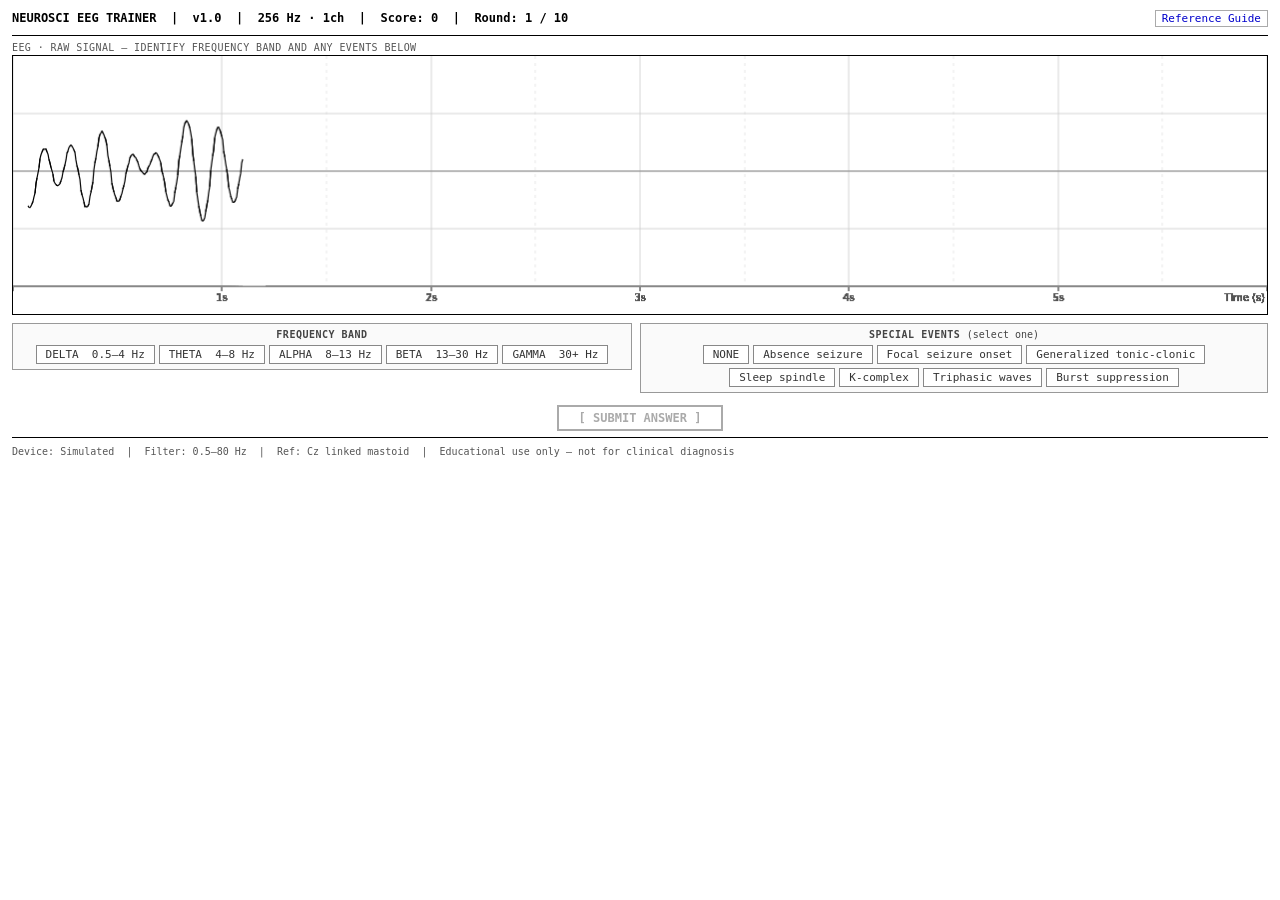
<file: index.html>
<!DOCTYPE html>
<html lang="en">
<head>
  <meta charset="UTF-8" />
  <meta name="viewport" content="width=device-width, initial-scale=1.0" />
  <title>EEG Frequency Band Game</title>
  <link rel="stylesheet" href="style.css" />
</head>
<body>

<!-- ── Header bar ──────────────────────────────────────────────────────── -->
<header class="site-header">
  <h1>NEUROSCI EEG TRAINER &nbsp;|&nbsp; v1.0 &nbsp;|&nbsp; 256 Hz · 1ch &nbsp;|&nbsp; Score: <strong id="score-val">0</strong> &nbsp;|&nbsp; Round: <strong id="round-val">1 / 10</strong></h1>
  <nav class="header-nav">
    <a href="guide.html">Reference Guide</a>
  </nav>
</header>
<hr>

<main class="main-content">
  <div id="game-screen">

    <!-- EEG display -->
    <div class="canvas-container">
      <div class="canvas-label">EEG · Raw Signal &mdash; identify frequency band and any events below</div>
      <canvas id="eeg-canvas"></canvas>
    </div>

    <!-- Band + event selection in table layout -->
    <table style="width:100%;border-collapse:collapse;margin-bottom:6px;">
      <tr>
        <td style="width:50%;vertical-align:top;padding-right:8px;">
          <div class="card">
            <div class="card-title">Frequency Band</div>
            <div class="btn-group">
              <button class="btn-toggle" data-band="delta">DELTA &nbsp;0.5–4 Hz</button>
              <button class="btn-toggle" data-band="theta">THETA &nbsp;4–8 Hz</button>
              <button class="btn-toggle" data-band="alpha">ALPHA &nbsp;8–13 Hz</button>
              <button class="btn-toggle" data-band="beta">BETA &nbsp;13–30 Hz</button>
              <button class="btn-toggle" data-band="gamma">GAMMA &nbsp;30+ Hz</button>
            </div>
          </div>
        </td>
        <td style="vertical-align:top;">
          <div class="card">
            <div class="card-title">Special Events <span style="font-weight:normal;text-transform:none;letter-spacing:0;">(select one)</span></div>
            <div class="btn-group">
              <button class="btn-event" data-event="none">NONE</button>
              <button class="btn-event" data-event="absence">Absence seizure</button>
              <button class="btn-event" data-event="focal">Focal seizure onset</button>
              <button class="btn-event" data-event="gtc">Generalized tonic-clonic</button>
              <button class="btn-event" data-event="spindle">Sleep spindle</button>
              <button class="btn-event" data-event="kcomplex">K-complex</button>
              <button class="btn-event" data-event="triphasic">Triphasic waves</button>
              <button class="btn-event" data-event="burst_suppression">Burst suppression</button>
            </div>
          </div>
        </td>
      </tr>
    </table>

    <button class="btn-submit" id="submit-btn" disabled>[ SUBMIT ANSWER ]</button>

    <!-- Feedback panel -->
    <div id="feedback-panel" class="hidden"></div>

  </div><!-- /#game-screen -->

  <!-- ── Game over ──────────────────────────────────────────────────────── -->
  <div id="game-over" class="hidden">
    <h2>Session Complete</h2>
    <div class="final-score" id="final-score">0</div>
    <p class="score-label">out of <span id="max-score">250</span> pts &nbsp;&mdash;&nbsp; <strong id="grade-label"></strong></p>
    <button class="btn-submit" id="play-again-btn">[ PLAY AGAIN ]</button>
    <p style="margin-top:12px;font-size:11px;color:#555;">
      Review the <a href="guide.html">Reference Guide</a> to improve your accuracy.
    </p>
  </div>

</main>

<hr>
<span style="font-size:10px;color:#555;">
  Device: Simulated &nbsp;|&nbsp; Filter: 0.5–80 Hz &nbsp;|&nbsp; Ref: Cz linked mastoid &nbsp;|&nbsp; Educational use only — not for clinical diagnosis
</span>

<script src="eeg.js"></script>
<script src="game.js"></script>
</body>
</html>
</file>
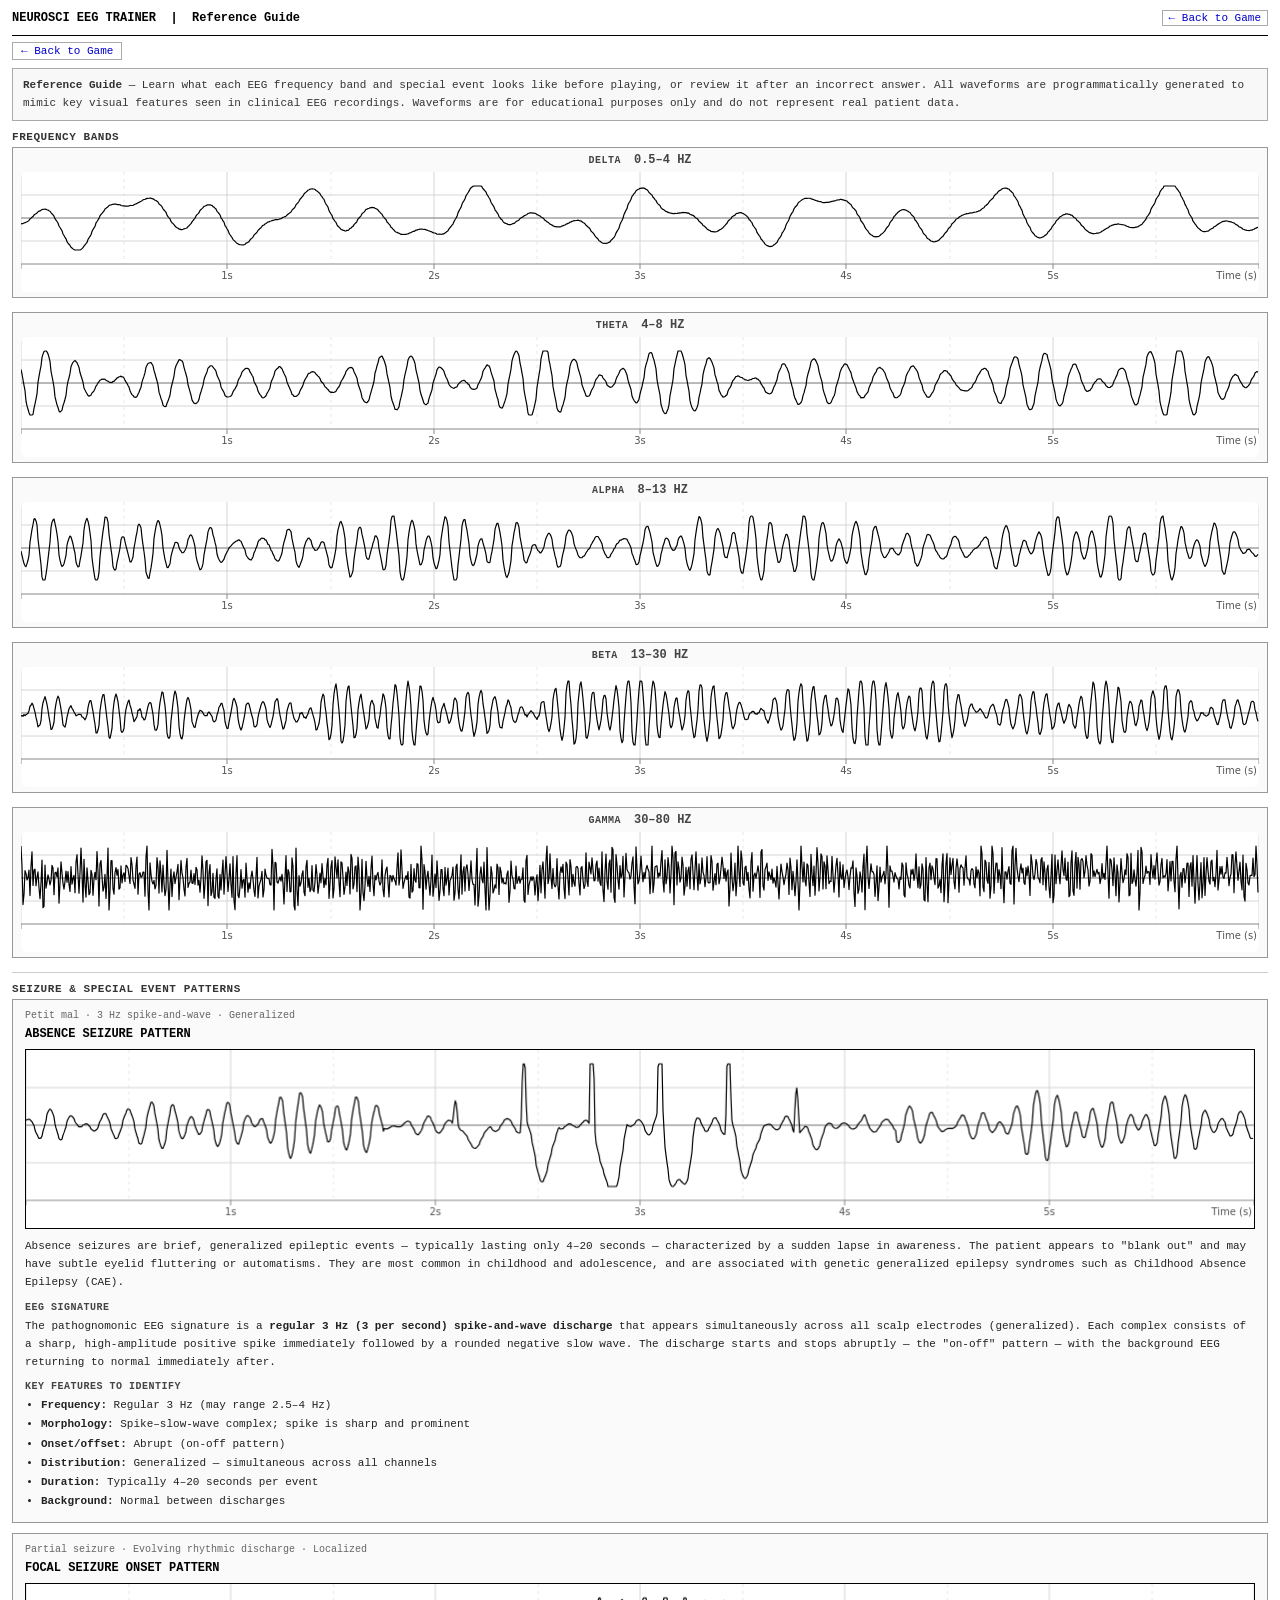
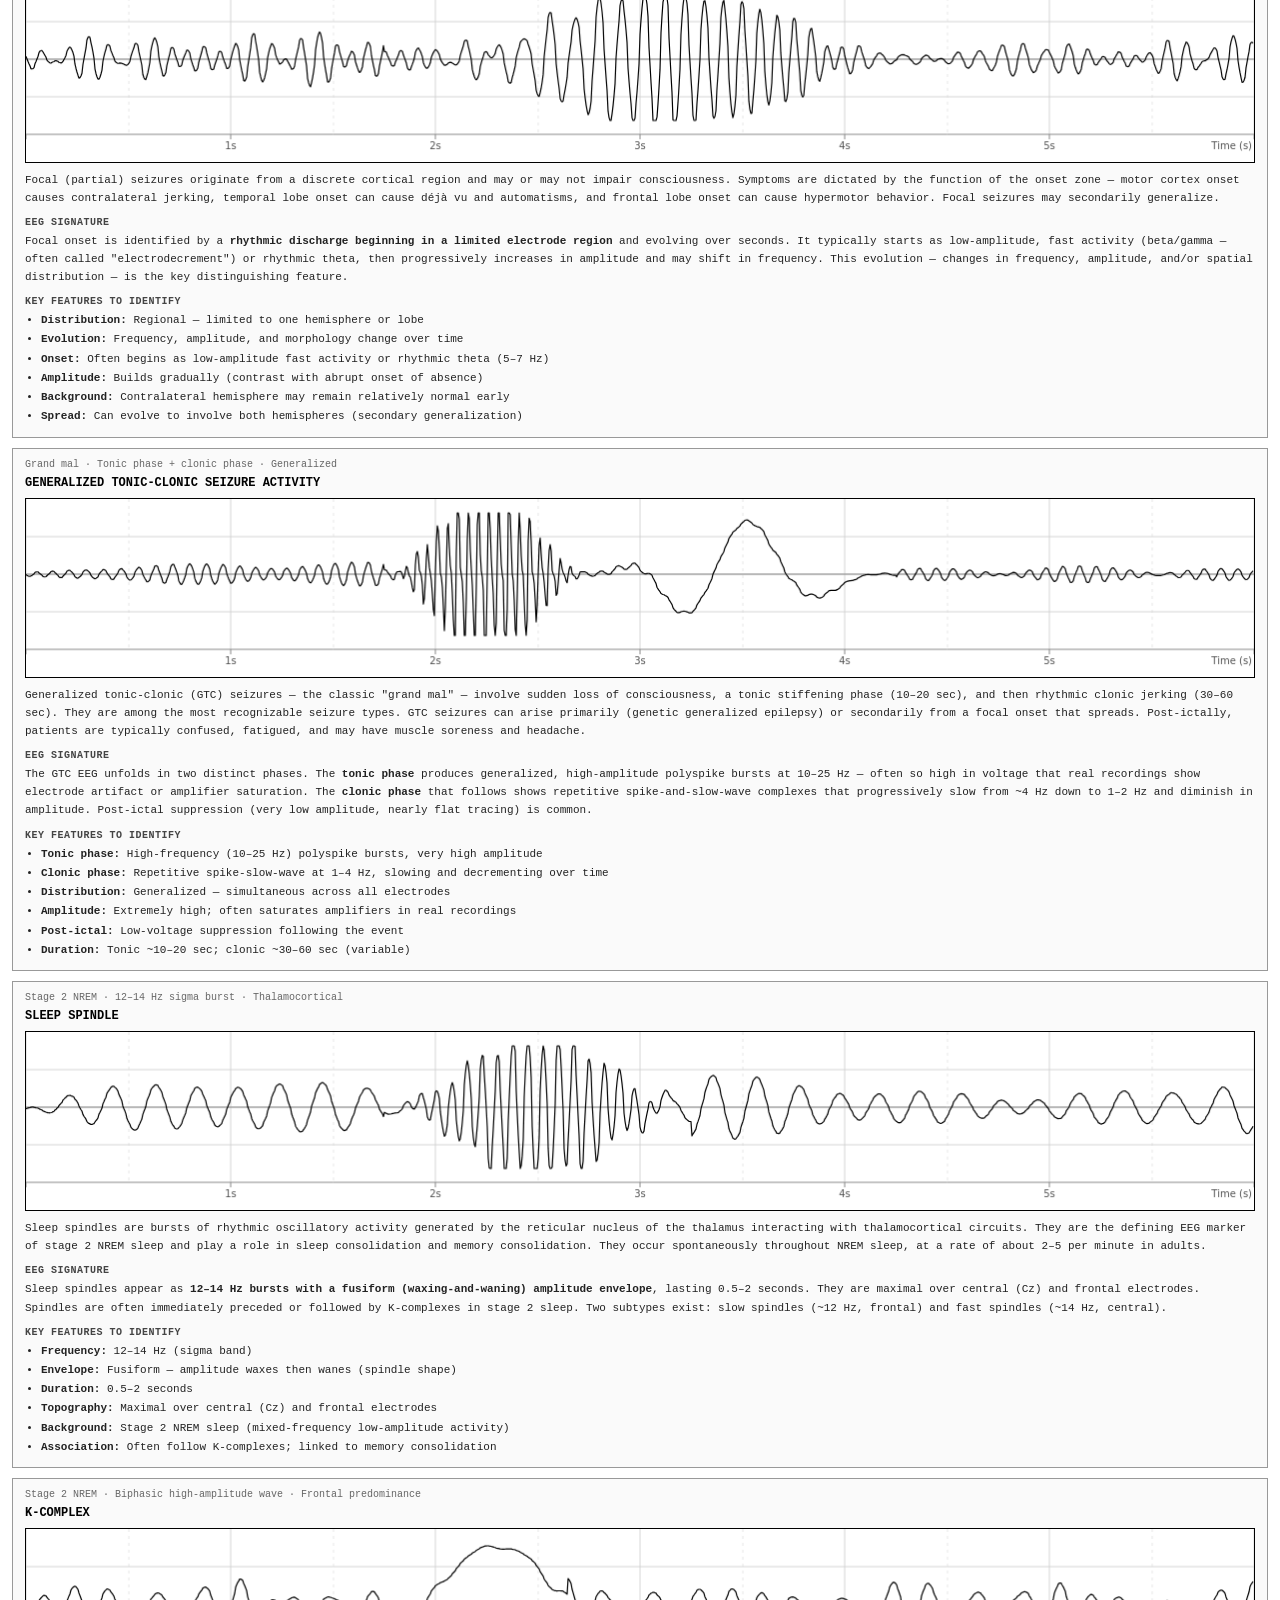
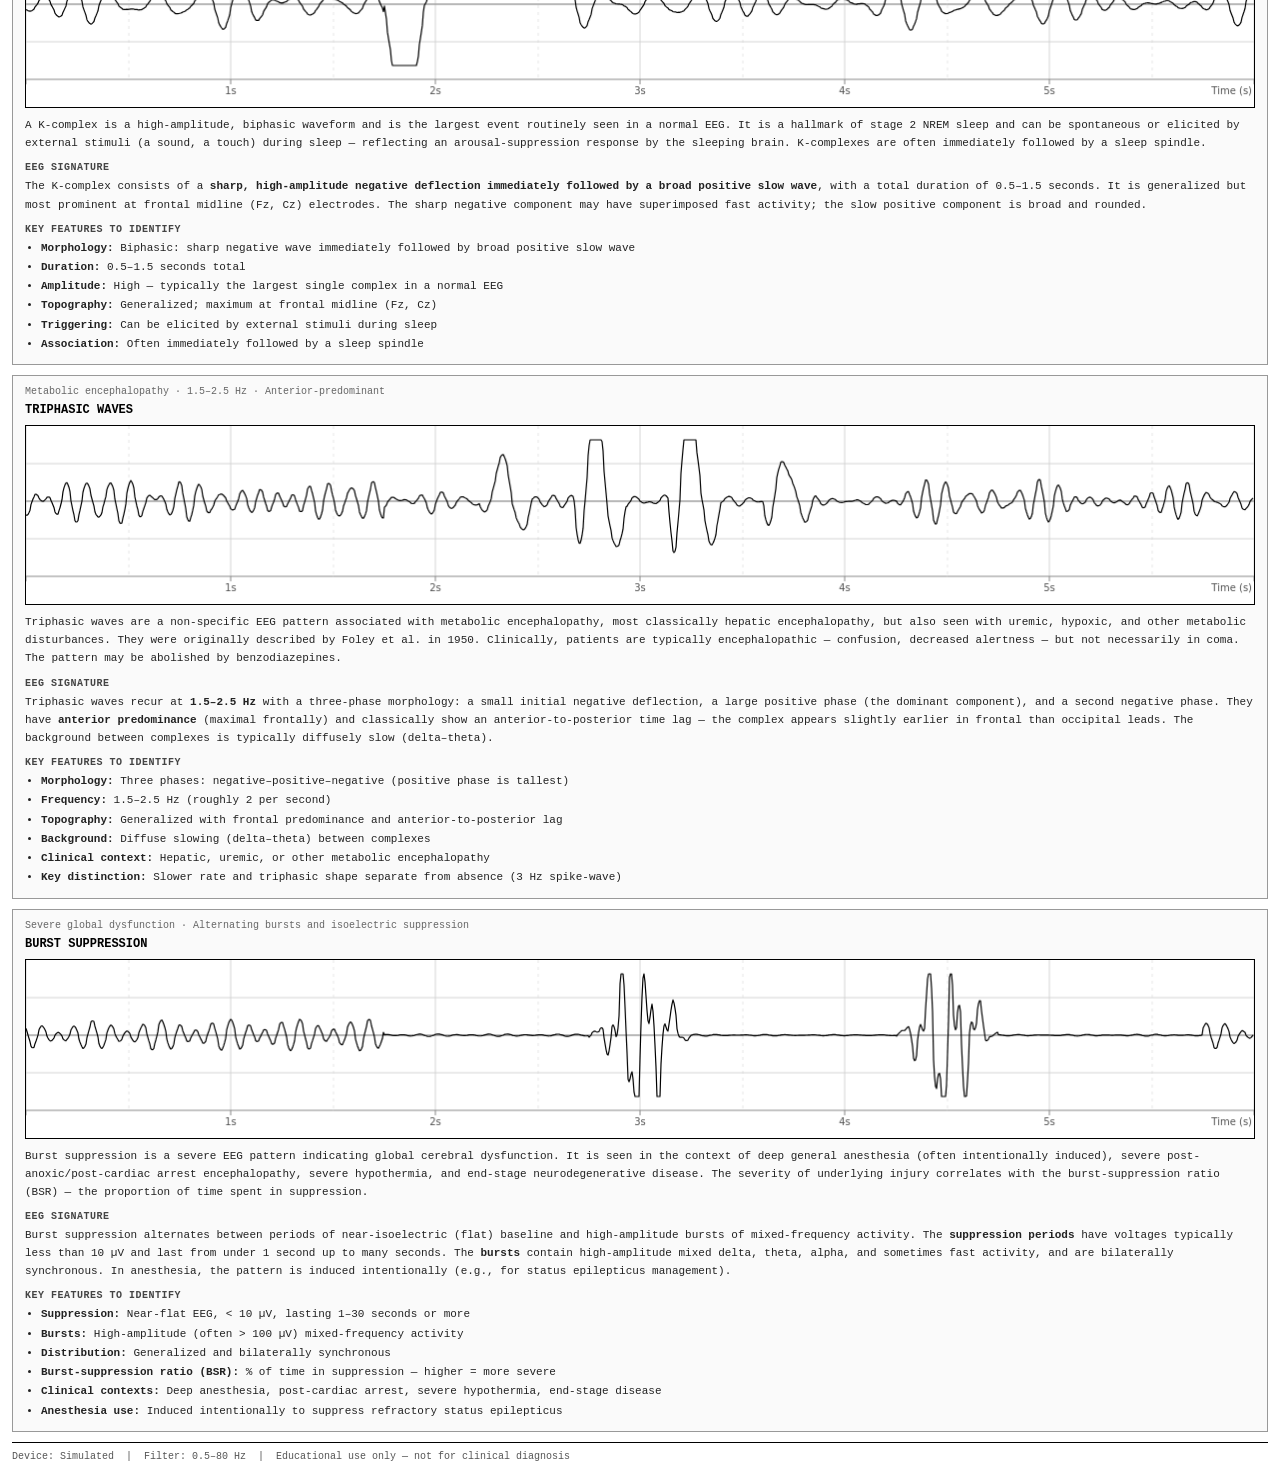
<file: guide.html>
<!DOCTYPE html>
<html lang="en">
<head>
  <meta charset="UTF-8" />
  <meta name="viewport" content="width=device-width, initial-scale=1.0" />
  <title>EEG Reference Guide</title>
  <link rel="stylesheet" href="style.css" />
</head>
<body>

<header class="site-header">
  <h1>NEUROSCI EEG TRAINER &nbsp;|&nbsp; Reference Guide</h1>
  <nav class="header-nav">
    <a href="index.html">&#8592; Back to Game</a>
  </nav>
</header>
<hr>

<main class="main-content">

  <a href="index.html" class="guide-back-btn">&#8592; Back to Game</a>

  <div class="guide-intro">
    <strong>Reference Guide</strong> &mdash; Learn what each EEG frequency band and special event looks like before playing, or review it after an incorrect answer.
    All waveforms are programmatically generated to mimic key visual features seen in clinical EEG recordings.
    Waveforms are for educational purposes only and do not represent real patient data.
  </div>

  <div class="band-section-header">Frequency Bands</div>
  <div id="band-examples"></div>

  <hr class="section-divider" />

  <div class="band-section-header">Seizure &amp; Special Event Patterns</div>
  <div id="guide-container"></div>

</main>

<hr>
<span style="font-size:10px;color:#555;">
  Device: Simulated &nbsp;|&nbsp; Filter: 0.5–80 Hz &nbsp;|&nbsp; Educational use only — not for clinical diagnosis
</span>

<script src="eeg.js"></script>
<script src="guide.js"></script>
</body>
</html>
</file>
<file: style.css>
/* ── Reset ─────────────────────────────────────────────────────────────── */
*, *::before, *::after { box-sizing: border-box; margin: 0; padding: 0; }

body {
  font-family: monospace;
  font-size: 12px;
  background: #fff;
  color: #000;
  margin: 8px 12px;
}

a { color: #00c; text-decoration: none; }
a:hover { text-decoration: underline; }

hr { border: none; border-top: 1px solid #000; margin: 6px 0; }

.hidden { display: none !important; }

/* ── Site header ────────────────────────────────────────────────────────── */
.site-header {
  display: flex;
  align-items: baseline;
  justify-content: space-between;
  padding: 3px 0 4px;
}

.site-header h1 {
  font-family: monospace;
  font-size: 12px;
  font-weight: bold;
}

.header-stats { display: none; } /* folded into header line */

.header-nav a {
  font-family: monospace;
  font-size: 11px;
  color: #00c;
  border: 1px solid #aaa;
  padding: 1px 6px;
}

.header-nav a:hover { background: #eee; text-decoration: none; }

/* ── Layout ─────────────────────────────────────────────────────────────── */
.main-content {
  width: 100%;
}

/* ── Canvas ─────────────────────────────────────────────────────────────── */
.canvas-container {
  margin-bottom: 8px;
}

.canvas-label {
  font-size: 10px;
  text-transform: uppercase;
  letter-spacing: 0.04em;
  color: #555;
  margin-bottom: 2px;
}

#eeg-canvas {
  width: 100%;
  height: 260px;
  display: block;
  border: 1px solid #000;
}

/* ── Cards ──────────────────────────────────────────────────────────────── */
.card {
  border: 1px solid #999;
  padding: 5px 8px;
  margin-bottom: 6px;
  background: #fafafa;
}

.card-title {
  font-size: 10px;
  text-transform: uppercase;
  letter-spacing: 0.05em;
  font-weight: bold;
  color: #444;
  margin-bottom: 5px;
  text-align: center;
}

/* ── Button groups ──────────────────────────────────────────────────────── */
.btn-group {
  display: flex;
  flex-wrap: wrap;
  gap: 4px;
  justify-content: center;
}

.btn-toggle {
  font-family: monospace;
  font-size: 11px;
  padding: 2px 9px;
  background: #fff;
  border: 1px solid #888;
  cursor: pointer;
  color: #333;
}

.btn-toggle:hover { background: #eee; }

.btn-toggle.selected {
  background: #222;
  color: #fff;
  border-color: #000;
}

.btn-event {
  font-family: monospace;
  font-size: 11px;
  padding: 2px 9px;
  background: #fff;
  border: 1px solid #888;
  cursor: pointer;
  color: #333;
}

.btn-event:hover { background: #eee; }

.btn-event.selected {
  background: #333;
  color: #fff;
  border-color: #000;
}

.btn-event.selected-none {
  background: #777;
  color: #fff;
  border-color: #555;
}

/* ── Submit ─────────────────────────────────────────────────────────────── */
.btn-submit {
  font-family: monospace;
  font-size: 12px;
  font-weight: bold;
  padding: 4px 20px;
  background: #fff;
  border: 2px solid #000;
  cursor: pointer;
  display: block;
  margin: 6px auto 0;
}

.btn-submit:hover { background: #eee; }
.btn-submit:disabled {
  color: #aaa;
  border-color: #aaa;
  cursor: not-allowed;
  background: #fff;
}

/* ── Next round button ──────────────────────────────────────────────────── */
.btn-next {
  font-family: monospace;
  font-size: 12px;
  padding: 3px 12px;
  background: #fff;
  border: 1px solid #000;
  cursor: pointer;
  margin-top: 8px;
  display: inline-block;
}

.btn-next:hover { background: #eee; }

/* ── Feedback panel ─────────────────────────────────────────────────────── */
#feedback-panel {
  border: 1px solid #999;
  background: #fafafa;
  padding: 8px 10px;
  margin-top: 8px;
}

.feedback-header {
  margin-bottom: 6px;
}

.feedback-icon { display: none; }

.feedback-headline {
  font-family: monospace;
  font-size: 12px;
  font-weight: bold;
  text-transform: uppercase;
  letter-spacing: 0.05em;
}

.feedback-headline.correct { color: #006600; }
.feedback-headline.partial { color: #885500; }
.feedback-headline.wrong   { color: #cc0000; }

.feedback-detail {
  font-family: monospace;
  font-size: 11px;
  color: #222;
  margin: 5px 0;
  line-height: 1.6;
}

.feedback-points {
  font-family: monospace;
  font-size: 11px;
  font-weight: bold;
  color: #00c;
  margin: 4px 0;
}

/* ── Event guide block (in feedback) ────────────────────────────────────── */
.event-guide-block {
  border: 1px solid #aaa;
  padding: 8px;
  margin-top: 8px;
  background: #fff;
}

.event-guide-block h3 {
  font-family: monospace;
  font-size: 10px;
  text-transform: uppercase;
  letter-spacing: 0.06em;
  font-weight: bold;
  color: #555;
  margin-bottom: 6px;
}

.event-guide-block canvas {
  width: 100%;
  height: 130px;
  display: block;
  border: 1px solid #bbb;
  margin-bottom: 6px;
}

.event-guide-block p {
  font-family: monospace;
  font-size: 11px;
  color: #333;
  line-height: 1.6;
  margin-bottom: 5px;
}

.event-guide-block ul {
  padding-left: 16px;
  font-family: monospace;
  font-size: 11px;
  color: #333;
  line-height: 1.7;
  margin-top: 4px;
}

/* ── Game over ──────────────────────────────────────────────────────────── */
#game-over {
  border: 1px solid #999;
  padding: 24px;
  margin-top: 16px;
  text-align: center;
  background: #fafafa;
}

#game-over h2 {
  font-family: monospace;
  font-size: 13px;
  font-weight: bold;
  text-transform: uppercase;
  margin-bottom: 10px;
}

#game-over .final-score {
  font-family: monospace;
  font-size: 48px;
  font-weight: bold;
  margin: 10px 0;
}

#game-over .score-label {
  font-family: monospace;
  font-size: 11px;
  color: #444;
  margin-bottom: 14px;
}

/* ── Guide page ─────────────────────────────────────────────────────────── */
.guide-section {
  border: 1px solid #999;
  padding: 10px 12px;
  margin-bottom: 10px;
  background: #fafafa;
}

.guide-section h2 {
  font-family: monospace;
  font-size: 12px;
  font-weight: bold;
  text-transform: uppercase;
  margin-bottom: 4px;
}

.guide-subtitle {
  font-family: monospace;
  font-size: 10px;
  color: #666;
  margin-bottom: 6px;
}

.guide-canvas-wrap {
  margin: 8px 0;
}

.guide-canvas-wrap canvas {
  width: 100%;
  height: 180px;
  display: block;
  border: 1px solid #000;
}

.guide-section p {
  font-family: monospace;
  font-size: 11px;
  color: #222;
  line-height: 1.65;
  margin-bottom: 6px;
}

.guide-section h3 {
  font-family: monospace;
  font-size: 10px;
  text-transform: uppercase;
  letter-spacing: 0.05em;
  font-weight: bold;
  color: #444;
  margin: 10px 0 4px;
}

.guide-section ul {
  padding-left: 16px;
  font-family: monospace;
  font-size: 11px;
  color: #222;
  line-height: 1.75;
}

.guide-section ul li strong { font-weight: bold; }

/* ── Misc ───────────────────────────────────────────────────────────────── */
.band-section-header {
  font-family: monospace;
  font-size: 11px;
  font-weight: bold;
  text-transform: uppercase;
  letter-spacing: 0.05em;
  margin: 10px 0 4px;
  color: #333;
}

.guide-back-btn {
  font-family: monospace;
  font-size: 11px;
  color: #00c;
  border: 1px solid #aaa;
  padding: 2px 8px;
  display: inline-block;
  margin-bottom: 8px;
  background: #fff;
}

.guide-back-btn:hover { background: #eee; text-decoration: none; }

.guide-intro {
  border: 1px solid #aaa;
  background: #f8f8f8;
  padding: 8px 10px;
  font-family: monospace;
  font-size: 11px;
  color: #333;
  line-height: 1.6;
  margin-bottom: 10px;
}

.section-divider {
  border: none;
  border-top: 1px solid #ccc;
  margin: 10px 0;
}

@media (max-width: 600px) {
  body { margin: 4px 6px; }
  .btn-toggle, .btn-event { font-size: 10px; padding: 2px 6px; }
}
</file>
